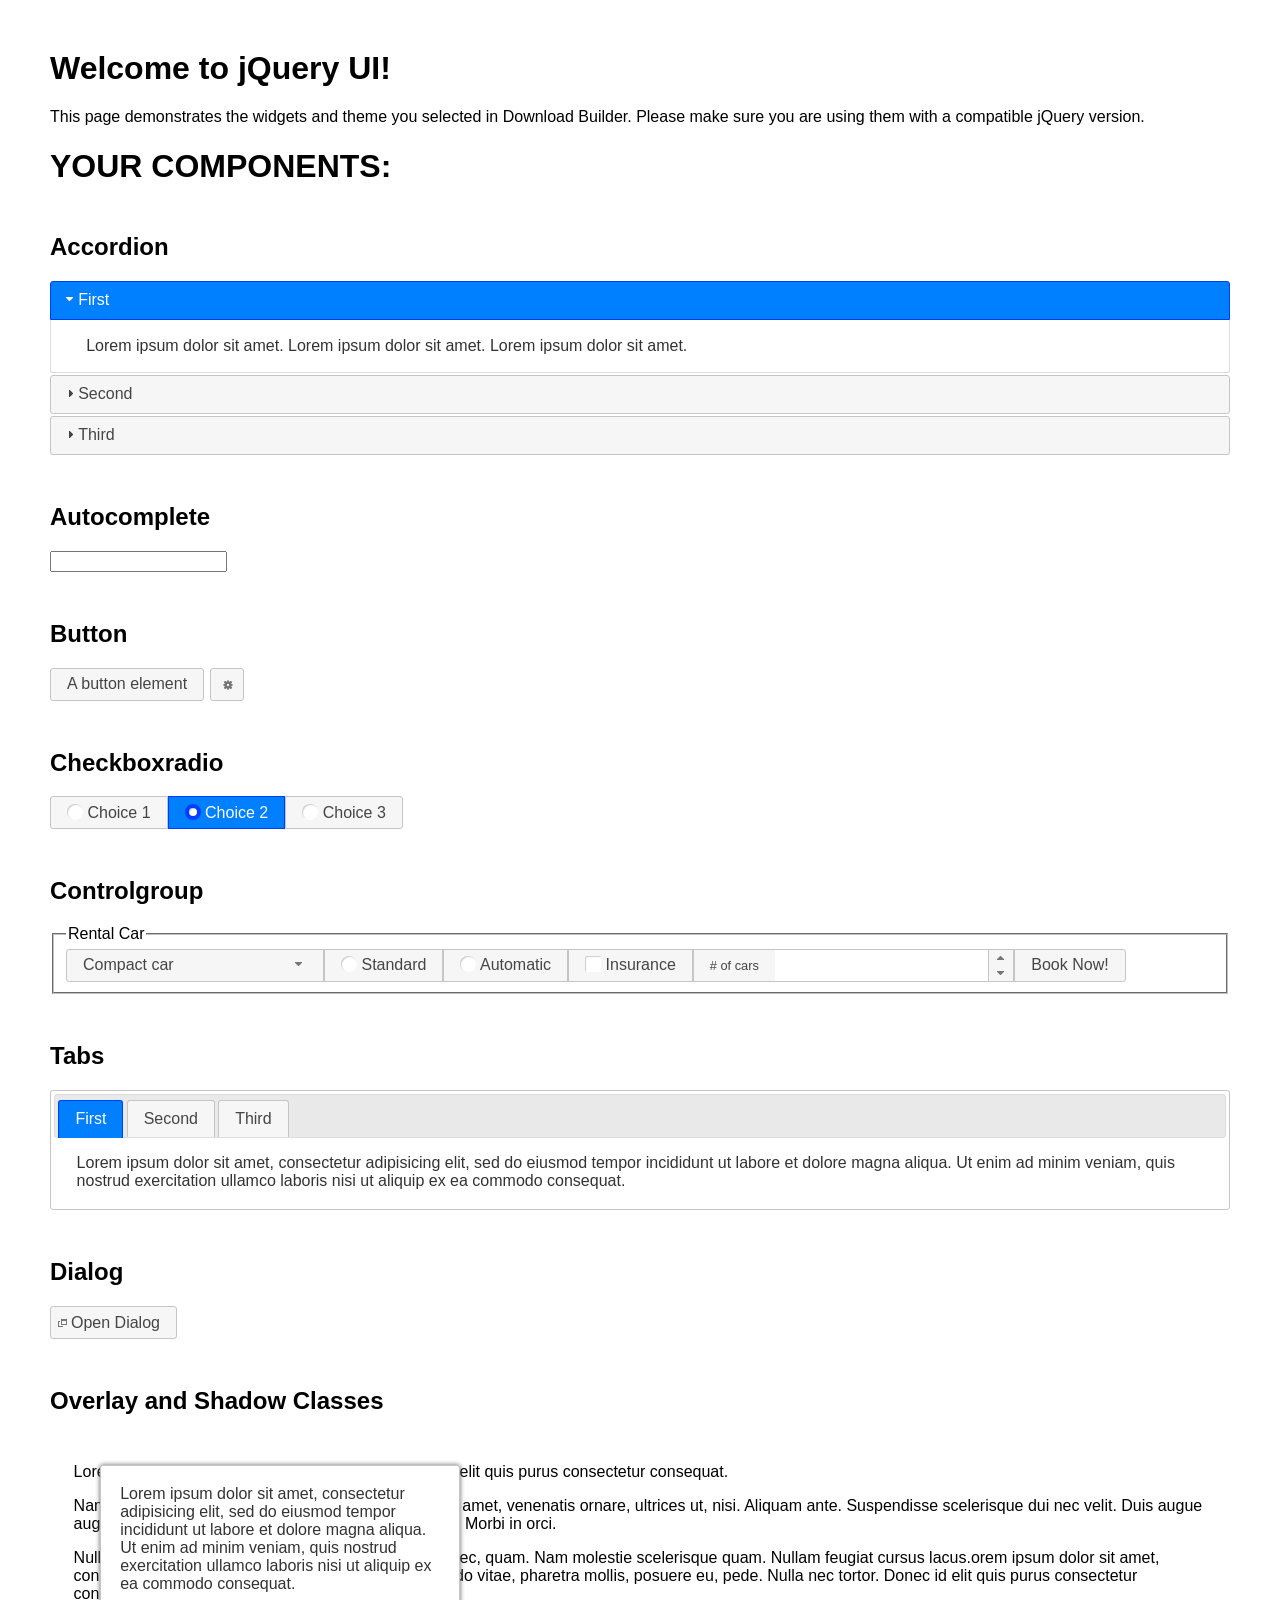
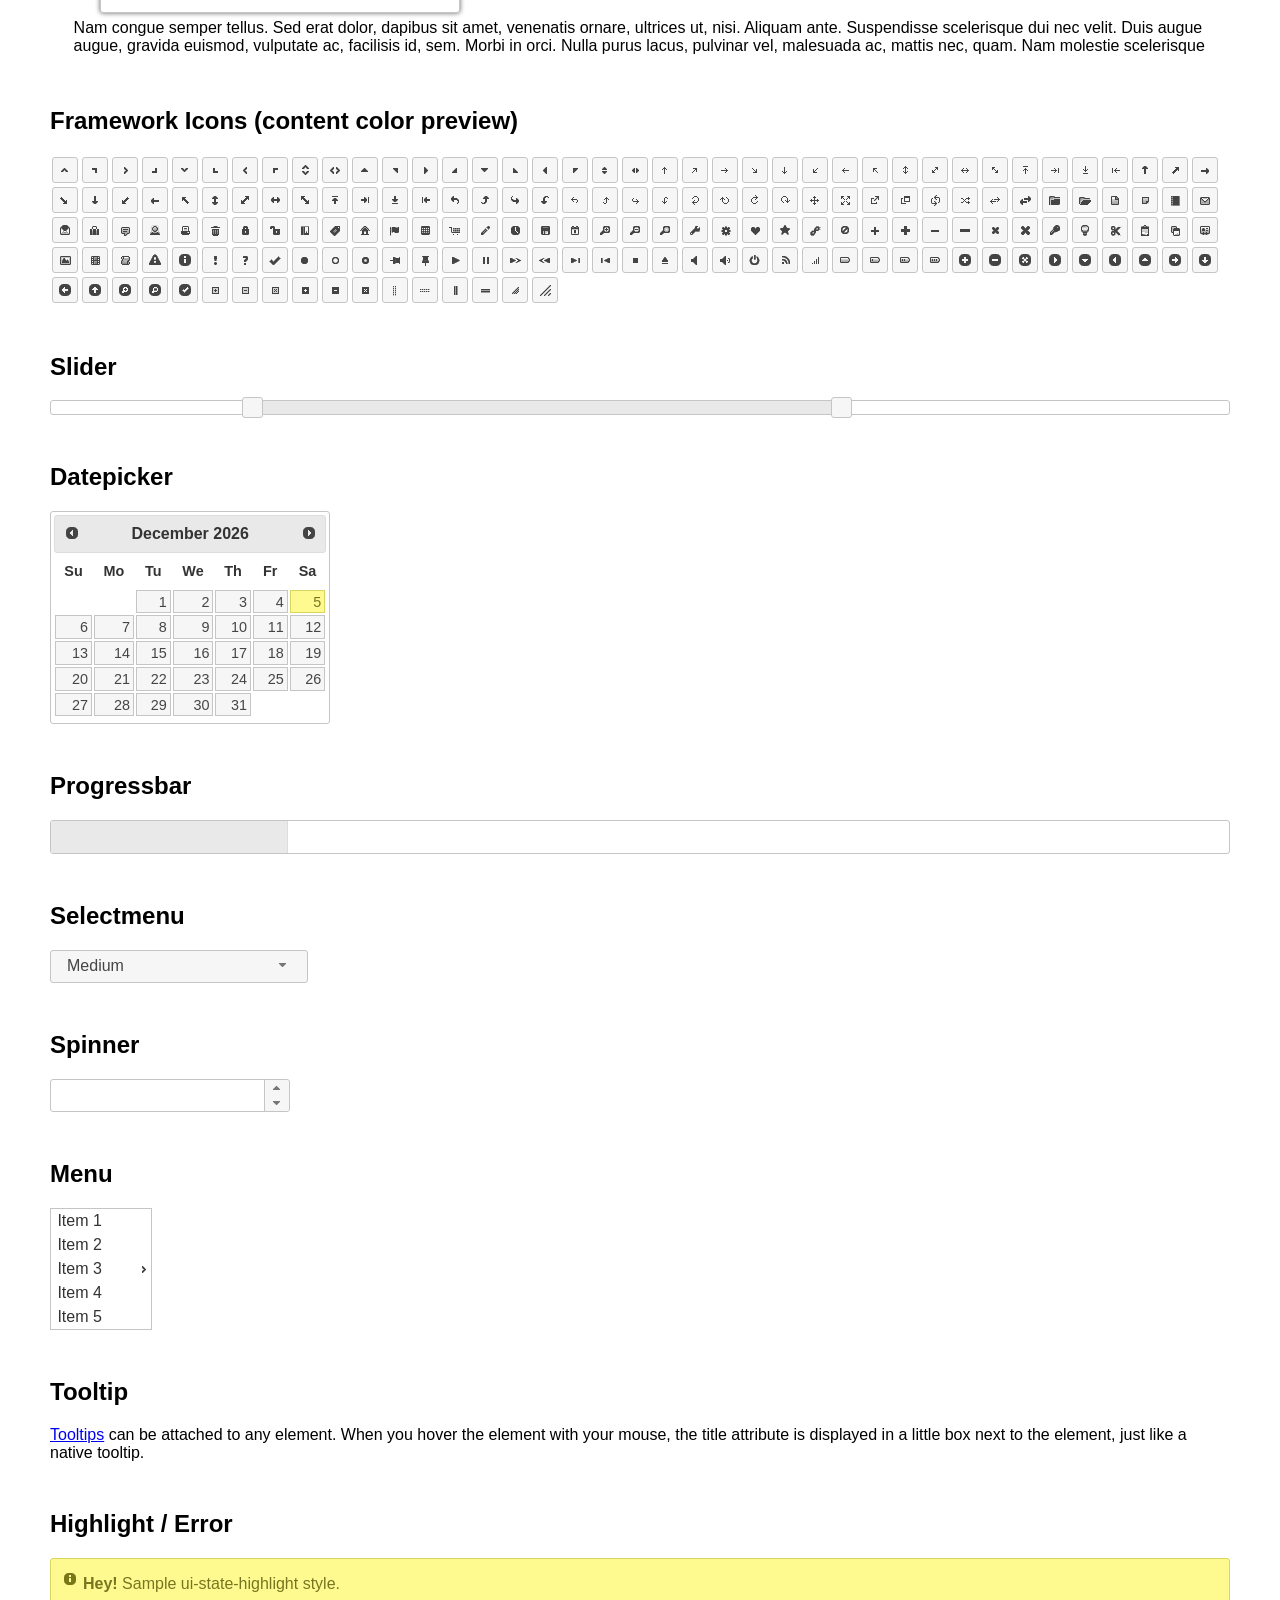
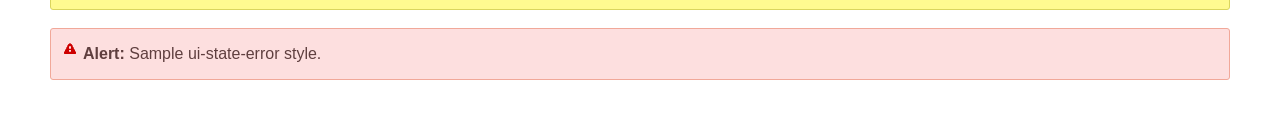
<file: libs/jquery-ui-1.13.2/index.html>
<!doctype html>
<html lang="us">
<head>
	<meta charset="utf-8">
	<title>jQuery UI Example Page</title>
	<link href="jquery-ui.css" rel="stylesheet">
	<style>
	body{
		font-family: "Trebuchet MS", sans-serif;
		margin: 50px;
	}
	.demoHeaders {
		margin-top: 2em;
	}
	#dialog-link {
		padding: .4em 1em .4em 20px;
		text-decoration: none;
		position: relative;
	}
	#dialog-link span.ui-icon {
		margin: 0 5px 0 0;
		position: absolute;
		left: .2em;
		top: 50%;
		margin-top: -8px;
	}
	#icons {
		margin: 0;
		padding: 0;
	}
	#icons li {
		margin: 2px;
		position: relative;
		padding: 4px 0;
		cursor: pointer;
		float: left;
		list-style: none;
	}
	#icons span.ui-icon {
		float: left;
		margin: 0 4px;
	}
	.fakewindowcontain .ui-widget-overlay {
		position: absolute;
	}
	select {
		width: 200px;
	}
	</style>
</head>
<body>

<h1>Welcome to jQuery UI!</h1>

<div class="ui-widget">
	<p>This page demonstrates the widgets and theme you selected in Download Builder. Please make sure you are using them with a compatible jQuery version.</p>
</div>

<h1>YOUR COMPONENTS:</h1>

<!-- Accordion -->
<h2 class="demoHeaders">Accordion</h2>
<div id="accordion">
	<h3>First</h3>
	<div>Lorem ipsum dolor sit amet. Lorem ipsum dolor sit amet. Lorem ipsum dolor sit amet.</div>
	<h3>Second</h3>
	<div>Phasellus mattis tincidunt nibh.</div>
	<h3>Third</h3>
	<div>Nam dui erat, auctor a, dignissim quis.</div>
</div>

<!-- Autocomplete -->
<h2 class="demoHeaders">Autocomplete</h2>
<div>
	<input id="autocomplete" title="type &quot;a&quot;">
</div>

<!-- Button -->
<h2 class="demoHeaders">Button</h2>
<button id="button">A button element</button>
<button id="button-icon">An icon-only button</button>

<!-- Checkboxradio -->
<h2 class="demoHeaders">Checkboxradio</h2>
<form style="margin-top: 1em;">
	<div id="radioset">
		<input type="radio" id="radio1" name="radio"><label for="radio1">Choice 1</label>
		<input type="radio" id="radio2" name="radio" checked="checked"><label for="radio2">Choice 2</label>
		<input type="radio" id="radio3" name="radio"><label for="radio3">Choice 3</label>
	</div>
</form>

<!-- Controlgroup -->
<h2 class="demoHeaders">Controlgroup</h2>
<fieldset>
	<legend>Rental Car</legend>
	<div id="controlgroup">
		<select id="car-type">
			<option>Compact car</option>
			<option>Midsize car</option>
			<option>Full size car</option>
			<option>SUV</option>
			<option>Luxury</option>
			<option>Truck</option>
			<option>Van</option>
		</select>
		<label for="transmission-standard">Standard</label>
		<input type="radio" name="transmission" id="transmission-standard">
		<label for="transmission-automatic">Automatic</label>
		<input type="radio" name="transmission" id="transmission-automatic">
		<label for="insurance">Insurance</label>
		<input type="checkbox" name="insurance" id="insurance">
		<label for="horizontal-spinner" class="ui-controlgroup-label"># of cars</label>
		<input id="horizontal-spinner" class="ui-spinner-input">
		<button>Book Now!</button>
	</div>
</fieldset>

<!-- Tabs -->
<h2 class="demoHeaders">Tabs</h2>
<div id="tabs">
	<ul>
		<li><a href="#tabs-1">First</a></li>
		<li><a href="#tabs-2">Second</a></li>
		<li><a href="#tabs-3">Third</a></li>
	</ul>
	<div id="tabs-1">Lorem ipsum dolor sit amet, consectetur adipisicing elit, sed do eiusmod tempor incididunt ut labore et dolore magna aliqua. Ut enim ad minim veniam, quis nostrud exercitation ullamco laboris nisi ut aliquip ex ea commodo consequat.</div>
	<div id="tabs-2">Phasellus mattis tincidunt nibh. Cras orci urna, blandit id, pretium vel, aliquet ornare, felis. Maecenas scelerisque sem non nisl. Fusce sed lorem in enim dictum bibendum.</div>
	<div id="tabs-3">Nam dui erat, auctor a, dignissim quis, sollicitudin eu, felis. Pellentesque nisi urna, interdum eget, sagittis et, consequat vestibulum, lacus. Mauris porttitor ullamcorper augue.</div>
</div>

<h2 class="demoHeaders">Dialog</h2>
<p>
	<button id="dialog-link" class="ui-button ui-corner-all ui-widget">
		<span class="ui-icon ui-icon-newwin"></span>Open Dialog
	</button>
</p>

<h2 class="demoHeaders">Overlay and Shadow Classes</h2>
<div style="position: relative; width: 96%; height: 200px; padding:1% 2%; overflow:hidden;" class="fakewindowcontain">
	<p>Lorem ipsum dolor sit amet,  Nulla nec tortor. Donec id elit quis purus consectetur consequat. </p><p>Nam congue semper tellus. Sed erat dolor, dapibus sit amet, venenatis ornare, ultrices ut, nisi. Aliquam ante. Suspendisse scelerisque dui nec velit. Duis augue augue, gravida euismod, vulputate ac, facilisis id, sem. Morbi in orci. </p><p>Nulla purus lacus, pulvinar vel, malesuada ac, mattis nec, quam. Nam molestie scelerisque quam. Nullam feugiat cursus lacus.orem ipsum dolor sit amet, consectetur adipiscing elit. Donec libero risus, commodo vitae, pharetra mollis, posuere eu, pede. Nulla nec tortor. Donec id elit quis purus consectetur consequat. </p><p>Nam congue semper tellus. Sed erat dolor, dapibus sit amet, venenatis ornare, ultrices ut, nisi. Aliquam ante. Suspendisse scelerisque dui nec velit. Duis augue augue, gravida euismod, vulputate ac, facilisis id, sem. Morbi in orci. Nulla purus lacus, pulvinar vel, malesuada ac, mattis nec, quam. Nam molestie scelerisque quam. </p><p>Nullam feugiat cursus lacus.orem ipsum dolor sit amet, consectetur adipiscing elit. Donec libero risus, commodo vitae, pharetra mollis, posuere eu, pede. Nulla nec tortor. Donec id elit quis purus consectetur consequat. Nam congue semper tellus. Sed erat dolor, dapibus sit amet, venenatis ornare, ultrices ut, nisi. Aliquam ante. </p><p>Suspendisse scelerisque dui nec velit. Duis augue augue, gravida euismod, vulputate ac, facilisis id, sem. Morbi in orci. Nulla purus lacus, pulvinar vel, malesuada ac, mattis nec, quam. Nam molestie scelerisque quam. Nullam feugiat cursus lacus.orem ipsum dolor sit amet, consectetur adipiscing elit. Donec libero risus, commodo vitae, pharetra mollis, posuere eu, pede. Nulla nec tortor. Donec id elit quis purus consectetur consequat. Nam congue semper tellus. Sed erat dolor, dapibus sit amet, venenatis ornare, ultrices ut, nisi. </p>

	<!-- ui-dialog -->
	<div class="ui-widget-overlay ui-front"></div>
	<div style="position: absolute; width: 320px; left: 50px; top: 30px; padding: 1.2em" class="ui-widget ui-front ui-widget-content ui-corner-all ui-widget-shadow">
		Lorem ipsum dolor sit amet, consectetur adipisicing elit, sed do eiusmod tempor incididunt ut labore et dolore magna aliqua. Ut enim ad minim veniam, quis nostrud exercitation ullamco laboris nisi ut aliquip ex ea commodo consequat.
	</div>

</div>

<!-- ui-dialog -->
<div id="dialog" title="Dialog Title">
	<p>Lorem ipsum dolor sit amet, consectetur adipisicing elit, sed do eiusmod tempor incididunt ut labore et dolore magna aliqua. Ut enim ad minim veniam, quis nostrud exercitation ullamco laboris nisi ut aliquip ex ea commodo consequat.</p>
</div>


<h2 class="demoHeaders">Framework Icons (content color preview)</h2>
<ul id="icons" class="ui-widget ui-helper-clearfix">
	<li class="ui-state-default ui-corner-all" title=".ui-icon-caret-1-n"><span class="ui-icon ui-icon-caret-1-n"></span></li>
	<li class="ui-state-default ui-corner-all" title=".ui-icon-caret-1-ne"><span class="ui-icon ui-icon-caret-1-ne"></span></li>
	<li class="ui-state-default ui-corner-all" title=".ui-icon-caret-1-e"><span class="ui-icon ui-icon-caret-1-e"></span></li>
	<li class="ui-state-default ui-corner-all" title=".ui-icon-caret-1-se"><span class="ui-icon ui-icon-caret-1-se"></span></li>
	<li class="ui-state-default ui-corner-all" title=".ui-icon-caret-1-s"><span class="ui-icon ui-icon-caret-1-s"></span></li>
	<li class="ui-state-default ui-corner-all" title=".ui-icon-caret-1-sw"><span class="ui-icon ui-icon-caret-1-sw"></span></li>
	<li class="ui-state-default ui-corner-all" title=".ui-icon-caret-1-w"><span class="ui-icon ui-icon-caret-1-w"></span></li>
	<li class="ui-state-default ui-corner-all" title=".ui-icon-caret-1-nw"><span class="ui-icon ui-icon-caret-1-nw"></span></li>
	<li class="ui-state-default ui-corner-all" title=".ui-icon-caret-2-n-s"><span class="ui-icon ui-icon-caret-2-n-s"></span></li>
	<li class="ui-state-default ui-corner-all" title=".ui-icon-caret-2-e-w"><span class="ui-icon ui-icon-caret-2-e-w"></span></li>
	<li class="ui-state-default ui-corner-all" title=".ui-icon-triangle-1-n"><span class="ui-icon ui-icon-triangle-1-n"></span></li>
	<li class="ui-state-default ui-corner-all" title=".ui-icon-triangle-1-ne"><span class="ui-icon ui-icon-triangle-1-ne"></span></li>
	<li class="ui-state-default ui-corner-all" title=".ui-icon-triangle-1-e"><span class="ui-icon ui-icon-triangle-1-e"></span></li>
	<li class="ui-state-default ui-corner-all" title=".ui-icon-triangle-1-se"><span class="ui-icon ui-icon-triangle-1-se"></span></li>
	<li class="ui-state-default ui-corner-all" title=".ui-icon-triangle-1-s"><span class="ui-icon ui-icon-triangle-1-s"></span></li>
	<li class="ui-state-default ui-corner-all" title=".ui-icon-triangle-1-sw"><span class="ui-icon ui-icon-triangle-1-sw"></span></li>
	<li class="ui-state-default ui-corner-all" title=".ui-icon-triangle-1-w"><span class="ui-icon ui-icon-triangle-1-w"></span></li>
	<li class="ui-state-default ui-corner-all" title=".ui-icon-triangle-1-nw"><span class="ui-icon ui-icon-triangle-1-nw"></span></li>
	<li class="ui-state-default ui-corner-all" title=".ui-icon-triangle-2-n-s"><span class="ui-icon ui-icon-triangle-2-n-s"></span></li>
	<li class="ui-state-default ui-corner-all" title=".ui-icon-triangle-2-e-w"><span class="ui-icon ui-icon-triangle-2-e-w"></span></li>
	<li class="ui-state-default ui-corner-all" title=".ui-icon-arrow-1-n"><span class="ui-icon ui-icon-arrow-1-n"></span></li>
	<li class="ui-state-default ui-corner-all" title=".ui-icon-arrow-1-ne"><span class="ui-icon ui-icon-arrow-1-ne"></span></li>
	<li class="ui-state-default ui-corner-all" title=".ui-icon-arrow-1-e"><span class="ui-icon ui-icon-arrow-1-e"></span></li>
	<li class="ui-state-default ui-corner-all" title=".ui-icon-arrow-1-se"><span class="ui-icon ui-icon-arrow-1-se"></span></li>
	<li class="ui-state-default ui-corner-all" title=".ui-icon-arrow-1-s"><span class="ui-icon ui-icon-arrow-1-s"></span></li>
	<li class="ui-state-default ui-corner-all" title=".ui-icon-arrow-1-sw"><span class="ui-icon ui-icon-arrow-1-sw"></span></li>
	<li class="ui-state-default ui-corner-all" title=".ui-icon-arrow-1-w"><span class="ui-icon ui-icon-arrow-1-w"></span></li>
	<li class="ui-state-default ui-corner-all" title=".ui-icon-arrow-1-nw"><span class="ui-icon ui-icon-arrow-1-nw"></span></li>
	<li class="ui-state-default ui-corner-all" title=".ui-icon-arrow-2-n-s"><span class="ui-icon ui-icon-arrow-2-n-s"></span></li>
	<li class="ui-state-default ui-corner-all" title=".ui-icon-arrow-2-ne-sw"><span class="ui-icon ui-icon-arrow-2-ne-sw"></span></li>
	<li class="ui-state-default ui-corner-all" title=".ui-icon-arrow-2-e-w"><span class="ui-icon ui-icon-arrow-2-e-w"></span></li>
	<li class="ui-state-default ui-corner-all" title=".ui-icon-arrow-2-se-nw"><span class="ui-icon ui-icon-arrow-2-se-nw"></span></li>
	<li class="ui-state-default ui-corner-all" title=".ui-icon-arrowstop-1-n"><span class="ui-icon ui-icon-arrowstop-1-n"></span></li>
	<li class="ui-state-default ui-corner-all" title=".ui-icon-arrowstop-1-e"><span class="ui-icon ui-icon-arrowstop-1-e"></span></li>
	<li class="ui-state-default ui-corner-all" title=".ui-icon-arrowstop-1-s"><span class="ui-icon ui-icon-arrowstop-1-s"></span></li>
	<li class="ui-state-default ui-corner-all" title=".ui-icon-arrowstop-1-w"><span class="ui-icon ui-icon-arrowstop-1-w"></span></li>
	<li class="ui-state-default ui-corner-all" title=".ui-icon-arrowthick-1-n"><span class="ui-icon ui-icon-arrowthick-1-n"></span></li>
	<li class="ui-state-default ui-corner-all" title=".ui-icon-arrowthick-1-ne"><span class="ui-icon ui-icon-arrowthick-1-ne"></span></li>
	<li class="ui-state-default ui-corner-all" title=".ui-icon-arrowthick-1-e"><span class="ui-icon ui-icon-arrowthick-1-e"></span></li>
	<li class="ui-state-default ui-corner-all" title=".ui-icon-arrowthick-1-se"><span class="ui-icon ui-icon-arrowthick-1-se"></span></li>
	<li class="ui-state-default ui-corner-all" title=".ui-icon-arrowthick-1-s"><span class="ui-icon ui-icon-arrowthick-1-s"></span></li>
	<li class="ui-state-default ui-corner-all" title=".ui-icon-arrowthick-1-sw"><span class="ui-icon ui-icon-arrowthick-1-sw"></span></li>
	<li class="ui-state-default ui-corner-all" title=".ui-icon-arrowthick-1-w"><span class="ui-icon ui-icon-arrowthick-1-w"></span></li>
	<li class="ui-state-default ui-corner-all" title=".ui-icon-arrowthick-1-nw"><span class="ui-icon ui-icon-arrowthick-1-nw"></span></li>
	<li class="ui-state-default ui-corner-all" title=".ui-icon-arrowthick-2-n-s"><span class="ui-icon ui-icon-arrowthick-2-n-s"></span></li>
	<li class="ui-state-default ui-corner-all" title=".ui-icon-arrowthick-2-ne-sw"><span class="ui-icon ui-icon-arrowthick-2-ne-sw"></span></li>
	<li class="ui-state-default ui-corner-all" title=".ui-icon-arrowthick-2-e-w"><span class="ui-icon ui-icon-arrowthick-2-e-w"></span></li>
	<li class="ui-state-default ui-corner-all" title=".ui-icon-arrowthick-2-se-nw"><span class="ui-icon ui-icon-arrowthick-2-se-nw"></span></li>
	<li class="ui-state-default ui-corner-all" title=".ui-icon-arrowthickstop-1-n"><span class="ui-icon ui-icon-arrowthickstop-1-n"></span></li>
	<li class="ui-state-default ui-corner-all" title=".ui-icon-arrowthickstop-1-e"><span class="ui-icon ui-icon-arrowthickstop-1-e"></span></li>
	<li class="ui-state-default ui-corner-all" title=".ui-icon-arrowthickstop-1-s"><span class="ui-icon ui-icon-arrowthickstop-1-s"></span></li>
	<li class="ui-state-default ui-corner-all" title=".ui-icon-arrowthickstop-1-w"><span class="ui-icon ui-icon-arrowthickstop-1-w"></span></li>
	<li class="ui-state-default ui-corner-all" title=".ui-icon-arrowreturnthick-1-w"><span class="ui-icon ui-icon-arrowreturnthick-1-w"></span></li>
	<li class="ui-state-default ui-corner-all" title=".ui-icon-arrowreturnthick-1-n"><span class="ui-icon ui-icon-arrowreturnthick-1-n"></span></li>
	<li class="ui-state-default ui-corner-all" title=".ui-icon-arrowreturnthick-1-e"><span class="ui-icon ui-icon-arrowreturnthick-1-e"></span></li>
	<li class="ui-state-default ui-corner-all" title=".ui-icon-arrowreturnthick-1-s"><span class="ui-icon ui-icon-arrowreturnthick-1-s"></span></li>
	<li class="ui-state-default ui-corner-all" title=".ui-icon-arrowreturn-1-w"><span class="ui-icon ui-icon-arrowreturn-1-w"></span></li>
	<li class="ui-state-default ui-corner-all" title=".ui-icon-arrowreturn-1-n"><span class="ui-icon ui-icon-arrowreturn-1-n"></span></li>
	<li class="ui-state-default ui-corner-all" title=".ui-icon-arrowreturn-1-e"><span class="ui-icon ui-icon-arrowreturn-1-e"></span></li>
	<li class="ui-state-default ui-corner-all" title=".ui-icon-arrowreturn-1-s"><span class="ui-icon ui-icon-arrowreturn-1-s"></span></li>
	<li class="ui-state-default ui-corner-all" title=".ui-icon-arrowrefresh-1-w"><span class="ui-icon ui-icon-arrowrefresh-1-w"></span></li>
	<li class="ui-state-default ui-corner-all" title=".ui-icon-arrowrefresh-1-n"><span class="ui-icon ui-icon-arrowrefresh-1-n"></span></li>
	<li class="ui-state-default ui-corner-all" title=".ui-icon-arrowrefresh-1-e"><span class="ui-icon ui-icon-arrowrefresh-1-e"></span></li>
	<li class="ui-state-default ui-corner-all" title=".ui-icon-arrowrefresh-1-s"><span class="ui-icon ui-icon-arrowrefresh-1-s"></span></li>
	<li class="ui-state-default ui-corner-all" title=".ui-icon-arrow-4"><span class="ui-icon ui-icon-arrow-4"></span></li>
	<li class="ui-state-default ui-corner-all" title=".ui-icon-arrow-4-diag"><span class="ui-icon ui-icon-arrow-4-diag"></span></li>
	<li class="ui-state-default ui-corner-all" title=".ui-icon-extlink"><span class="ui-icon ui-icon-extlink"></span></li>
	<li class="ui-state-default ui-corner-all" title=".ui-icon-newwin"><span class="ui-icon ui-icon-newwin"></span></li>
	<li class="ui-state-default ui-corner-all" title=".ui-icon-refresh"><span class="ui-icon ui-icon-refresh"></span></li>
	<li class="ui-state-default ui-corner-all" title=".ui-icon-shuffle"><span class="ui-icon ui-icon-shuffle"></span></li>
	<li class="ui-state-default ui-corner-all" title=".ui-icon-transfer-e-w"><span class="ui-icon ui-icon-transfer-e-w"></span></li>
	<li class="ui-state-default ui-corner-all" title=".ui-icon-transferthick-e-w"><span class="ui-icon ui-icon-transferthick-e-w"></span></li>
	<li class="ui-state-default ui-corner-all" title=".ui-icon-folder-collapsed"><span class="ui-icon ui-icon-folder-collapsed"></span></li>
	<li class="ui-state-default ui-corner-all" title=".ui-icon-folder-open"><span class="ui-icon ui-icon-folder-open"></span></li>
	<li class="ui-state-default ui-corner-all" title=".ui-icon-document"><span class="ui-icon ui-icon-document"></span></li>
	<li class="ui-state-default ui-corner-all" title=".ui-icon-document-b"><span class="ui-icon ui-icon-document-b"></span></li>
	<li class="ui-state-default ui-corner-all" title=".ui-icon-note"><span class="ui-icon ui-icon-note"></span></li>
	<li class="ui-state-default ui-corner-all" title=".ui-icon-mail-closed"><span class="ui-icon ui-icon-mail-closed"></span></li>
	<li class="ui-state-default ui-corner-all" title=".ui-icon-mail-open"><span class="ui-icon ui-icon-mail-open"></span></li>
	<li class="ui-state-default ui-corner-all" title=".ui-icon-suitcase"><span class="ui-icon ui-icon-suitcase"></span></li>
	<li class="ui-state-default ui-corner-all" title=".ui-icon-comment"><span class="ui-icon ui-icon-comment"></span></li>
	<li class="ui-state-default ui-corner-all" title=".ui-icon-person"><span class="ui-icon ui-icon-person"></span></li>
	<li class="ui-state-default ui-corner-all" title=".ui-icon-print"><span class="ui-icon ui-icon-print"></span></li>
	<li class="ui-state-default ui-corner-all" title=".ui-icon-trash"><span class="ui-icon ui-icon-trash"></span></li>
	<li class="ui-state-default ui-corner-all" title=".ui-icon-locked"><span class="ui-icon ui-icon-locked"></span></li>
	<li class="ui-state-default ui-corner-all" title=".ui-icon-unlocked"><span class="ui-icon ui-icon-unlocked"></span></li>
	<li class="ui-state-default ui-corner-all" title=".ui-icon-bookmark"><span class="ui-icon ui-icon-bookmark"></span></li>
	<li class="ui-state-default ui-corner-all" title=".ui-icon-tag"><span class="ui-icon ui-icon-tag"></span></li>
	<li class="ui-state-default ui-corner-all" title=".ui-icon-home"><span class="ui-icon ui-icon-home"></span></li>
	<li class="ui-state-default ui-corner-all" title=".ui-icon-flag"><span class="ui-icon ui-icon-flag"></span></li>
	<li class="ui-state-default ui-corner-all" title=".ui-icon-calculator"><span class="ui-icon ui-icon-calculator"></span></li>
	<li class="ui-state-default ui-corner-all" title=".ui-icon-cart"><span class="ui-icon ui-icon-cart"></span></li>
	<li class="ui-state-default ui-corner-all" title=".ui-icon-pencil"><span class="ui-icon ui-icon-pencil"></span></li>
	<li class="ui-state-default ui-corner-all" title=".ui-icon-clock"><span class="ui-icon ui-icon-clock"></span></li>
	<li class="ui-state-default ui-corner-all" title=".ui-icon-disk"><span class="ui-icon ui-icon-disk"></span></li>
	<li class="ui-state-default ui-corner-all" title=".ui-icon-calendar"><span class="ui-icon ui-icon-calendar"></span></li>
	<li class="ui-state-default ui-corner-all" title=".ui-icon-zoomin"><span class="ui-icon ui-icon-zoomin"></span></li>
	<li class="ui-state-default ui-corner-all" title=".ui-icon-zoomout"><span class="ui-icon ui-icon-zoomout"></span></li>
	<li class="ui-state-default ui-corner-all" title=".ui-icon-search"><span class="ui-icon ui-icon-search"></span></li>
	<li class="ui-state-default ui-corner-all" title=".ui-icon-wrench"><span class="ui-icon ui-icon-wrench"></span></li>
	<li class="ui-state-default ui-corner-all" title=".ui-icon-gear"><span class="ui-icon ui-icon-gear"></span></li>
	<li class="ui-state-default ui-corner-all" title=".ui-icon-heart"><span class="ui-icon ui-icon-heart"></span></li>
	<li class="ui-state-default ui-corner-all" title=".ui-icon-star"><span class="ui-icon ui-icon-star"></span></li>
	<li class="ui-state-default ui-corner-all" title=".ui-icon-link"><span class="ui-icon ui-icon-link"></span></li>
	<li class="ui-state-default ui-corner-all" title=".ui-icon-cancel"><span class="ui-icon ui-icon-cancel"></span></li>
	<li class="ui-state-default ui-corner-all" title=".ui-icon-plus"><span class="ui-icon ui-icon-plus"></span></li>
	<li class="ui-state-default ui-corner-all" title=".ui-icon-plusthick"><span class="ui-icon ui-icon-plusthick"></span></li>
	<li class="ui-state-default ui-corner-all" title=".ui-icon-minus"><span class="ui-icon ui-icon-minus"></span></li>
	<li class="ui-state-default ui-corner-all" title=".ui-icon-minusthick"><span class="ui-icon ui-icon-minusthick"></span></li>
	<li class="ui-state-default ui-corner-all" title=".ui-icon-close"><span class="ui-icon ui-icon-close"></span></li>
	<li class="ui-state-default ui-corner-all" title=".ui-icon-closethick"><span class="ui-icon ui-icon-closethick"></span></li>
	<li class="ui-state-default ui-corner-all" title=".ui-icon-key"><span class="ui-icon ui-icon-key"></span></li>
	<li class="ui-state-default ui-corner-all" title=".ui-icon-lightbulb"><span class="ui-icon ui-icon-lightbulb"></span></li>
	<li class="ui-state-default ui-corner-all" title=".ui-icon-scissors"><span class="ui-icon ui-icon-scissors"></span></li>
	<li class="ui-state-default ui-corner-all" title=".ui-icon-clipboard"><span class="ui-icon ui-icon-clipboard"></span></li>
	<li class="ui-state-default ui-corner-all" title=".ui-icon-copy"><span class="ui-icon ui-icon-copy"></span></li>
	<li class="ui-state-default ui-corner-all" title=".ui-icon-contact"><span class="ui-icon ui-icon-contact"></span></li>
	<li class="ui-state-default ui-corner-all" title=".ui-icon-image"><span class="ui-icon ui-icon-image"></span></li>
	<li class="ui-state-default ui-corner-all" title=".ui-icon-video"><span class="ui-icon ui-icon-video"></span></li>
	<li class="ui-state-default ui-corner-all" title=".ui-icon-script"><span class="ui-icon ui-icon-script"></span></li>
	<li class="ui-state-default ui-corner-all" title=".ui-icon-alert"><span class="ui-icon ui-icon-alert"></span></li>
	<li class="ui-state-default ui-corner-all" title=".ui-icon-info"><span class="ui-icon ui-icon-info"></span></li>
	<li class="ui-state-default ui-corner-all" title=".ui-icon-notice"><span class="ui-icon ui-icon-notice"></span></li>
	<li class="ui-state-default ui-corner-all" title=".ui-icon-help"><span class="ui-icon ui-icon-help"></span></li>
	<li class="ui-state-default ui-corner-all" title=".ui-icon-check"><span class="ui-icon ui-icon-check"></span></li>
	<li class="ui-state-default ui-corner-all" title=".ui-icon-bullet"><span class="ui-icon ui-icon-bullet"></span></li>
	<li class="ui-state-default ui-corner-all" title=".ui-icon-radio-off"><span class="ui-icon ui-icon-radio-off"></span></li>
	<li class="ui-state-default ui-corner-all" title=".ui-icon-radio-on"><span class="ui-icon ui-icon-radio-on"></span></li>
	<li class="ui-state-default ui-corner-all" title=".ui-icon-pin-w"><span class="ui-icon ui-icon-pin-w"></span></li>
	<li class="ui-state-default ui-corner-all" title=".ui-icon-pin-s"><span class="ui-icon ui-icon-pin-s"></span></li>
	<li class="ui-state-default ui-corner-all" title=".ui-icon-play"><span class="ui-icon ui-icon-play"></span></li>
	<li class="ui-state-default ui-corner-all" title=".ui-icon-pause"><span class="ui-icon ui-icon-pause"></span></li>
	<li class="ui-state-default ui-corner-all" title=".ui-icon-seek-next"><span class="ui-icon ui-icon-seek-next"></span></li>
	<li class="ui-state-default ui-corner-all" title=".ui-icon-seek-prev"><span class="ui-icon ui-icon-seek-prev"></span></li>
	<li class="ui-state-default ui-corner-all" title=".ui-icon-seek-end"><span class="ui-icon ui-icon-seek-end"></span></li>
	<li class="ui-state-default ui-corner-all" title=".ui-icon-seek-first"><span class="ui-icon ui-icon-seek-first"></span></li>
	<li class="ui-state-default ui-corner-all" title=".ui-icon-stop"><span class="ui-icon ui-icon-stop"></span></li>
	<li class="ui-state-default ui-corner-all" title=".ui-icon-eject"><span class="ui-icon ui-icon-eject"></span></li>
	<li class="ui-state-default ui-corner-all" title=".ui-icon-volume-off"><span class="ui-icon ui-icon-volume-off"></span></li>
	<li class="ui-state-default ui-corner-all" title=".ui-icon-volume-on"><span class="ui-icon ui-icon-volume-on"></span></li>
	<li class="ui-state-default ui-corner-all" title=".ui-icon-power"><span class="ui-icon ui-icon-power"></span></li>
	<li class="ui-state-default ui-corner-all" title=".ui-icon-signal-diag"><span class="ui-icon ui-icon-signal-diag"></span></li>
	<li class="ui-state-default ui-corner-all" title=".ui-icon-signal"><span class="ui-icon ui-icon-signal"></span></li>
	<li class="ui-state-default ui-corner-all" title=".ui-icon-battery-0"><span class="ui-icon ui-icon-battery-0"></span></li>
	<li class="ui-state-default ui-corner-all" title=".ui-icon-battery-1"><span class="ui-icon ui-icon-battery-1"></span></li>
	<li class="ui-state-default ui-corner-all" title=".ui-icon-battery-2"><span class="ui-icon ui-icon-battery-2"></span></li>
	<li class="ui-state-default ui-corner-all" title=".ui-icon-battery-3"><span class="ui-icon ui-icon-battery-3"></span></li>
	<li class="ui-state-default ui-corner-all" title=".ui-icon-circle-plus"><span class="ui-icon ui-icon-circle-plus"></span></li>
	<li class="ui-state-default ui-corner-all" title=".ui-icon-circle-minus"><span class="ui-icon ui-icon-circle-minus"></span></li>
	<li class="ui-state-default ui-corner-all" title=".ui-icon-circle-close"><span class="ui-icon ui-icon-circle-close"></span></li>
	<li class="ui-state-default ui-corner-all" title=".ui-icon-circle-triangle-e"><span class="ui-icon ui-icon-circle-triangle-e"></span></li>
	<li class="ui-state-default ui-corner-all" title=".ui-icon-circle-triangle-s"><span class="ui-icon ui-icon-circle-triangle-s"></span></li>
	<li class="ui-state-default ui-corner-all" title=".ui-icon-circle-triangle-w"><span class="ui-icon ui-icon-circle-triangle-w"></span></li>
	<li class="ui-state-default ui-corner-all" title=".ui-icon-circle-triangle-n"><span class="ui-icon ui-icon-circle-triangle-n"></span></li>
	<li class="ui-state-default ui-corner-all" title=".ui-icon-circle-arrow-e"><span class="ui-icon ui-icon-circle-arrow-e"></span></li>
	<li class="ui-state-default ui-corner-all" title=".ui-icon-circle-arrow-s"><span class="ui-icon ui-icon-circle-arrow-s"></span></li>
	<li class="ui-state-default ui-corner-all" title=".ui-icon-circle-arrow-w"><span class="ui-icon ui-icon-circle-arrow-w"></span></li>
	<li class="ui-state-default ui-corner-all" title=".ui-icon-circle-arrow-n"><span class="ui-icon ui-icon-circle-arrow-n"></span></li>
	<li class="ui-state-default ui-corner-all" title=".ui-icon-circle-zoomin"><span class="ui-icon ui-icon-circle-zoomin"></span></li>
	<li class="ui-state-default ui-corner-all" title=".ui-icon-circle-zoomout"><span class="ui-icon ui-icon-circle-zoomout"></span></li>
	<li class="ui-state-default ui-corner-all" title=".ui-icon-circle-check"><span class="ui-icon ui-icon-circle-check"></span></li>
	<li class="ui-state-default ui-corner-all" title=".ui-icon-circlesmall-plus"><span class="ui-icon ui-icon-circlesmall-plus"></span></li>
	<li class="ui-state-default ui-corner-all" title=".ui-icon-circlesmall-minus"><span class="ui-icon ui-icon-circlesmall-minus"></span></li>
	<li class="ui-state-default ui-corner-all" title=".ui-icon-circlesmall-close"><span class="ui-icon ui-icon-circlesmall-close"></span></li>
	<li class="ui-state-default ui-corner-all" title=".ui-icon-squaresmall-plus"><span class="ui-icon ui-icon-squaresmall-plus"></span></li>
	<li class="ui-state-default ui-corner-all" title=".ui-icon-squaresmall-minus"><span class="ui-icon ui-icon-squaresmall-minus"></span></li>
	<li class="ui-state-default ui-corner-all" title=".ui-icon-squaresmall-close"><span class="ui-icon ui-icon-squaresmall-close"></span></li>
	<li class="ui-state-default ui-corner-all" title=".ui-icon-grip-dotted-vertical"><span class="ui-icon ui-icon-grip-dotted-vertical"></span></li>
	<li class="ui-state-default ui-corner-all" title=".ui-icon-grip-dotted-horizontal"><span class="ui-icon ui-icon-grip-dotted-horizontal"></span></li>
	<li class="ui-state-default ui-corner-all" title=".ui-icon-grip-solid-vertical"><span class="ui-icon ui-icon-grip-solid-vertical"></span></li>
	<li class="ui-state-default ui-corner-all" title=".ui-icon-grip-solid-horizontal"><span class="ui-icon ui-icon-grip-solid-horizontal"></span></li>
	<li class="ui-state-default ui-corner-all" title=".ui-icon-gripsmall-diagonal-se"><span class="ui-icon ui-icon-gripsmall-diagonal-se"></span></li>
	<li class="ui-state-default ui-corner-all" title=".ui-icon-grip-diagonal-se"><span class="ui-icon ui-icon-grip-diagonal-se"></span></li>
</ul>

<!-- Slider -->
<h2 class="demoHeaders">Slider</h2>
<div id="slider"></div>

<!-- Datepicker -->
<h2 class="demoHeaders">Datepicker</h2>
<div id="datepicker"></div>

<!-- Progressbar -->
<h2 class="demoHeaders">Progressbar</h2>
<div id="progressbar"></div>

<!-- Progressbar -->
<h2 class="demoHeaders">Selectmenu</h2>
<select id="selectmenu">
	<option>Slower</option>
	<option>Slow</option>
	<option selected="selected">Medium</option>
	<option>Fast</option>
	<option>Faster</option>
</select>

<!-- Spinner -->
<h2 class="demoHeaders">Spinner</h2>
<input id="spinner">

<!-- Menu -->
<h2 class="demoHeaders">Menu</h2>
<ul style="width:100px;" id="menu">
	<li><div>Item 1</div></li>
	<li><div>Item 2</div></li>
	<li><div>Item 3</div>
		<ul>
			<li><div>Item 3-1</div></li>
			<li><div>Item 3-2</div></li>
			<li><div>Item 3-3</div></li>
			<li><div>Item 3-4</div></li>
			<li><div>Item 3-5</div></li>
		</ul>
	</li>
	<li><div>Item 4</div></li>
	<li><div>Item 5</div></li>
</ul>

<!-- Tooltip -->
<h2 class="demoHeaders">Tooltip</h2>
<p id="tooltip">
	<a href="#" title="That&apos;s what this widget is">Tooltips</a> can be attached to any element. When you hover
the element with your mouse, the title attribute is displayed in a little box next to the element, just like a native tooltip.
</p>

<!-- Highlight / Error -->
<h2 class="demoHeaders">Highlight / Error</h2>
<div class="ui-widget">
	<div class="ui-state-highlight ui-corner-all" style="margin-top: 20px; padding: 0 .7em;">
		<p><span class="ui-icon ui-icon-info" style="float: left; margin-right: .3em;"></span>
		<strong>Hey!</strong> Sample ui-state-highlight style.</p>
	</div>
</div>
<br>
<div class="ui-widget">
	<div class="ui-state-error ui-corner-all" style="padding: 0 .7em;">
		<p><span class="ui-icon ui-icon-alert" style="float: left; margin-right: .3em;"></span>
		<strong>Alert:</strong> Sample ui-state-error style.</p>
	</div>
</div>

<script src="external/jquery/jquery.js"></script>
<script src="jquery-ui.js"></script>
<script>
$( "#accordion" ).accordion();

var availableTags = [
	"ActionScript",
	"AppleScript",
	"Asp",
	"BASIC",
	"C",
	"C++",
	"Clojure",
	"COBOL",
	"ColdFusion",
	"Erlang",
	"Fortran",
	"Groovy",
	"Haskell",
	"Java",
	"JavaScript",
	"Lisp",
	"Perl",
	"PHP",
	"Python",
	"Ruby",
	"Scala",
	"Scheme"
];
$( "#autocomplete" ).autocomplete({
	source: availableTags
});

$( "#button" ).button();
$( "#button-icon" ).button({
	icon: "ui-icon-gear",
	showLabel: false
});

$( "#radioset" ).buttonset();

$( "#controlgroup" ).controlgroup();

$( "#tabs" ).tabs();

$( "#dialog" ).dialog({
	autoOpen: false,
	width: 400,
	buttons: [
		{
			text: "Ok",
			click: function() {
				$( this ).dialog( "close" );
			}
		},
		{
			text: "Cancel",
			click: function() {
				$( this ).dialog( "close" );
			}
		}
	]
});

// Link to open the dialog
$( "#dialog-link" ).click(function( event ) {
	$( "#dialog" ).dialog( "open" );
	event.preventDefault();
});

$( "#datepicker" ).datepicker({
	inline: true
});

$( "#slider" ).slider({
	range: true,
	values: [ 17, 67 ]
});

$( "#progressbar" ).progressbar({
	value: 20
});

$( "#spinner" ).spinner();

$( "#menu" ).menu();

$( "#tooltip" ).tooltip();

$( "#selectmenu" ).selectmenu();

// Hover states on the static widgets
$( "#dialog-link, #icons li" ).hover(
	function() {
		$( this ).addClass( "ui-state-hover" );
	},
	function() {
		$( this ).removeClass( "ui-state-hover" );
	}
);
</script>
</body>
</html>
</file>
